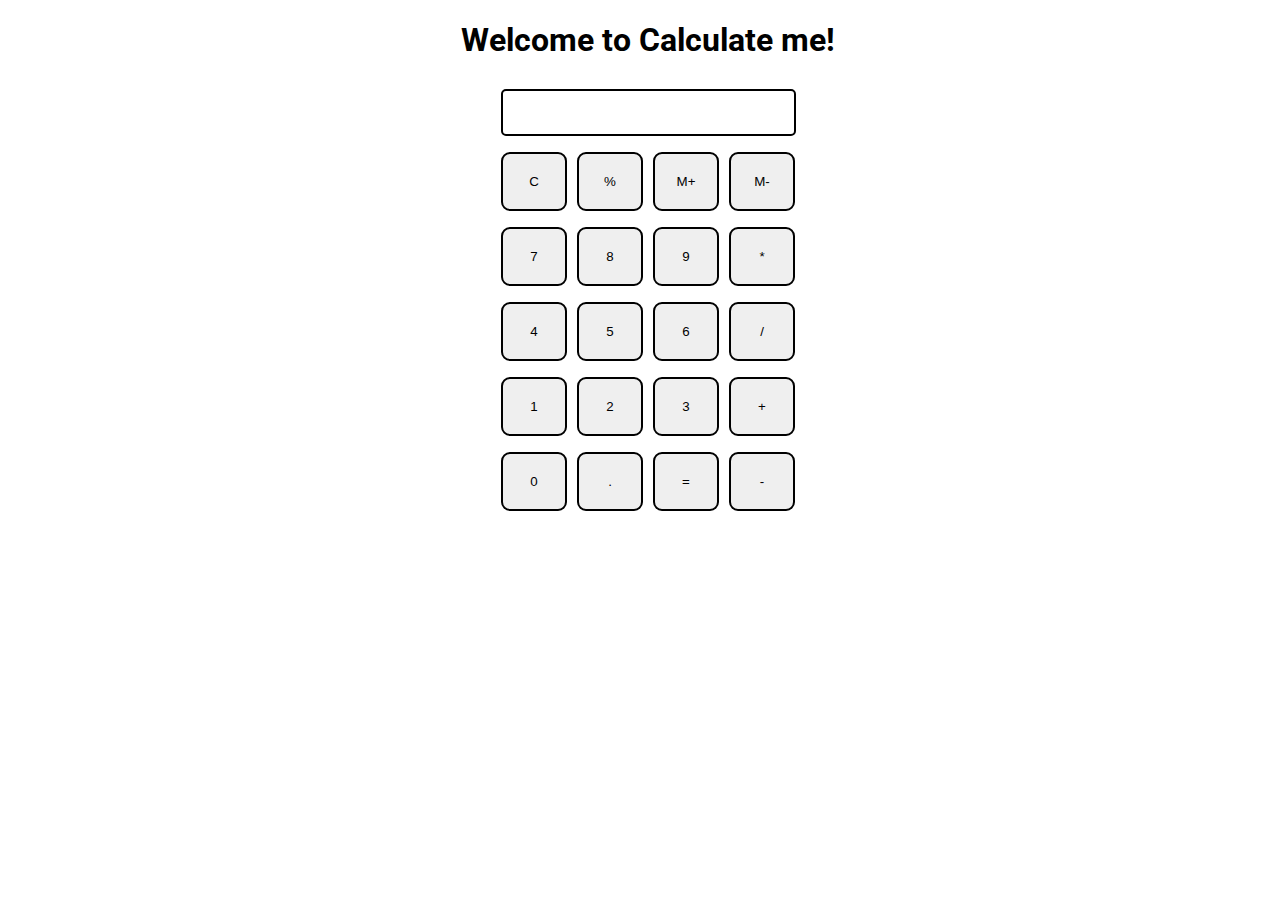
<file: Calculator/index.html>
<!DOCTYPE html>
<html>

<head>
  <meta charset="utf-8">
  <meta name="viewport" content="width=device-width">
  <title>Calculate me! - A calculator made my me</title>
  <link href="style.css" rel="stylesheet" type="text/css" />
  <link href="utils.css" rel="stylesheet" type="text/css" />
</head>

<body>
  <h1 class="text-center">Welcome to Calculate me!</h1>
  <div class="container flex flex-col items-center mx-auto m-w-20">
    <div class="row">
      <input class="input" type="text"/>
    </div>
    <div class="row">
      <button class="button">C</button>
      <button class="button">%</button>
      <button class="button">M+</button>
      <button class="button">M-</button>
    </div>
    <div class="row">
      <button class="button">7</button>
      <button class="button">8</button>
      <button class="button">9</button>
      <button class="button">*</button>
    </div>
    <div class="row">
      <button class="button">4</button>
      <button class="button">5</button>
      <button class="button">6</button>
      <button class="button">/</button>
    </div>
    <div class="row">
      <button class="button">1</button>
      <button class="button">2</button>
      <button class="button">3</button>
      <button class="button">+</button>
    </div>
    <div class="row">
      <button class="button">0</button>
      <button class="button">.</button>
      <button class="button">=</button>
      <button class="button">-</button>
    </div>
  </div>
  <script src="script.js"></script>
</body>

</html>
</file>
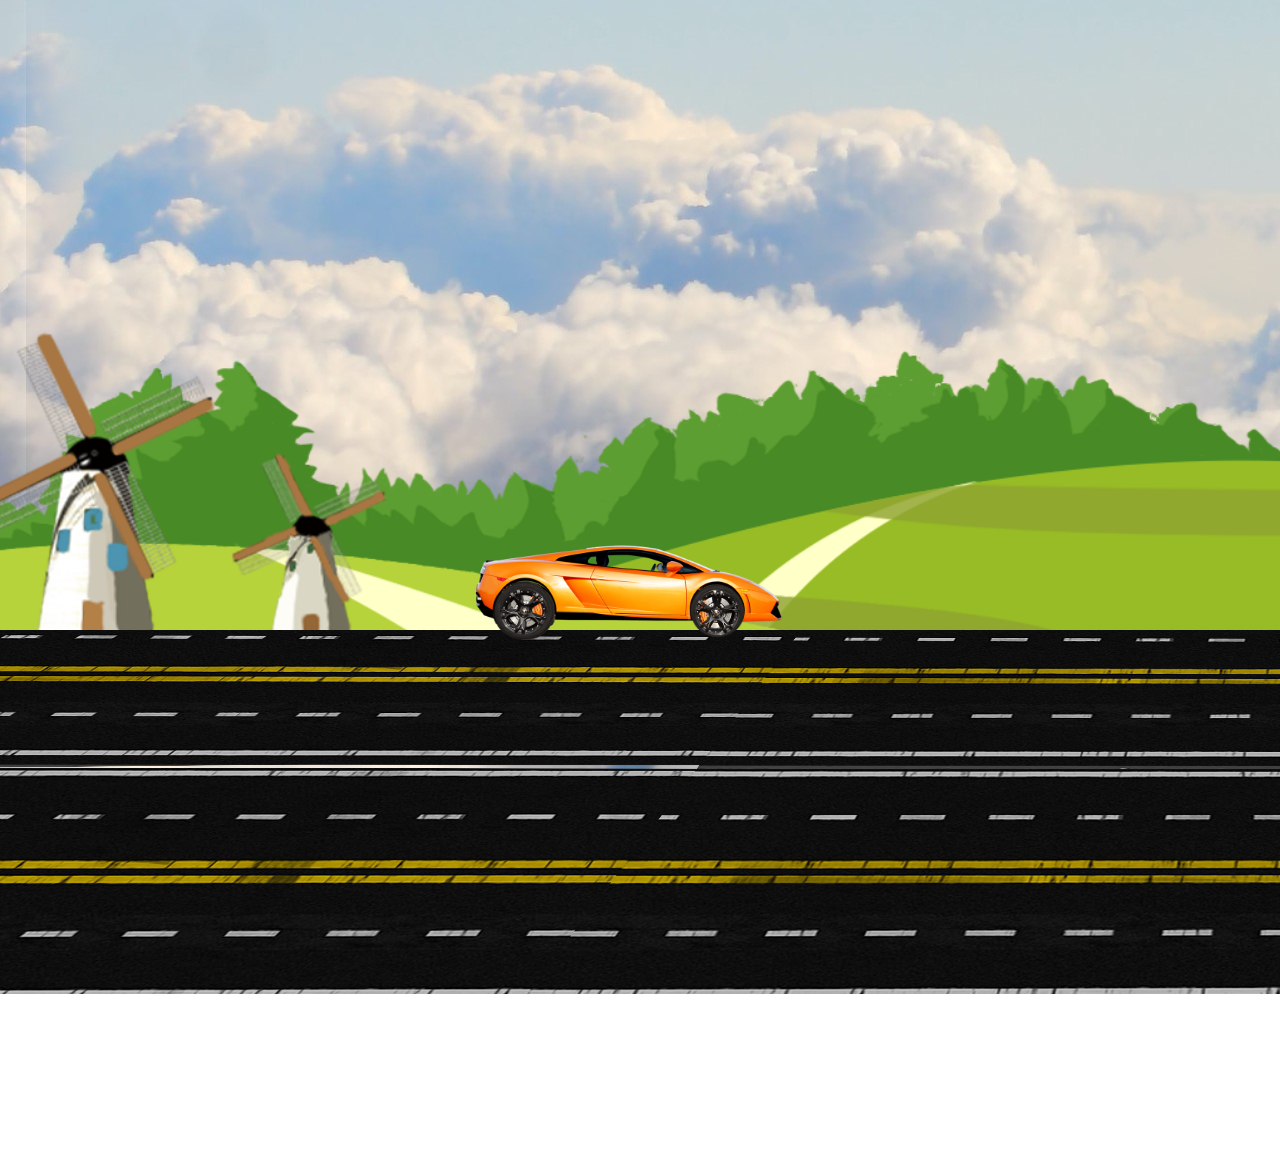
<file: Car Animated/index.html>
<!DOCTYPE html>
<html lang="en">
<head>
    <meta charset="UTF-8">
    <meta name="viewport" content="width=device-width, initial-scale=1.0">
    <title>Car Animation CSS and JavaScript</title>
    <link rel="stylesheet" href="style.css">
    <script src="script.js"></script>
</head>
<body>
    <div class="container">
        <div class="sky">
            <div class="trees"></div>
            <div class="track"></div>
            <div class="car">
                <div class="wheel wheel1">
                    <img src="car_wheel_left.png" alt="">
                </div>
                <div class="wheel wheel2">
                    <img src="car_wheel_right.png" alt="">
                </div>
            </div>
        </div>
    </div>
</body>
</html>
</file>
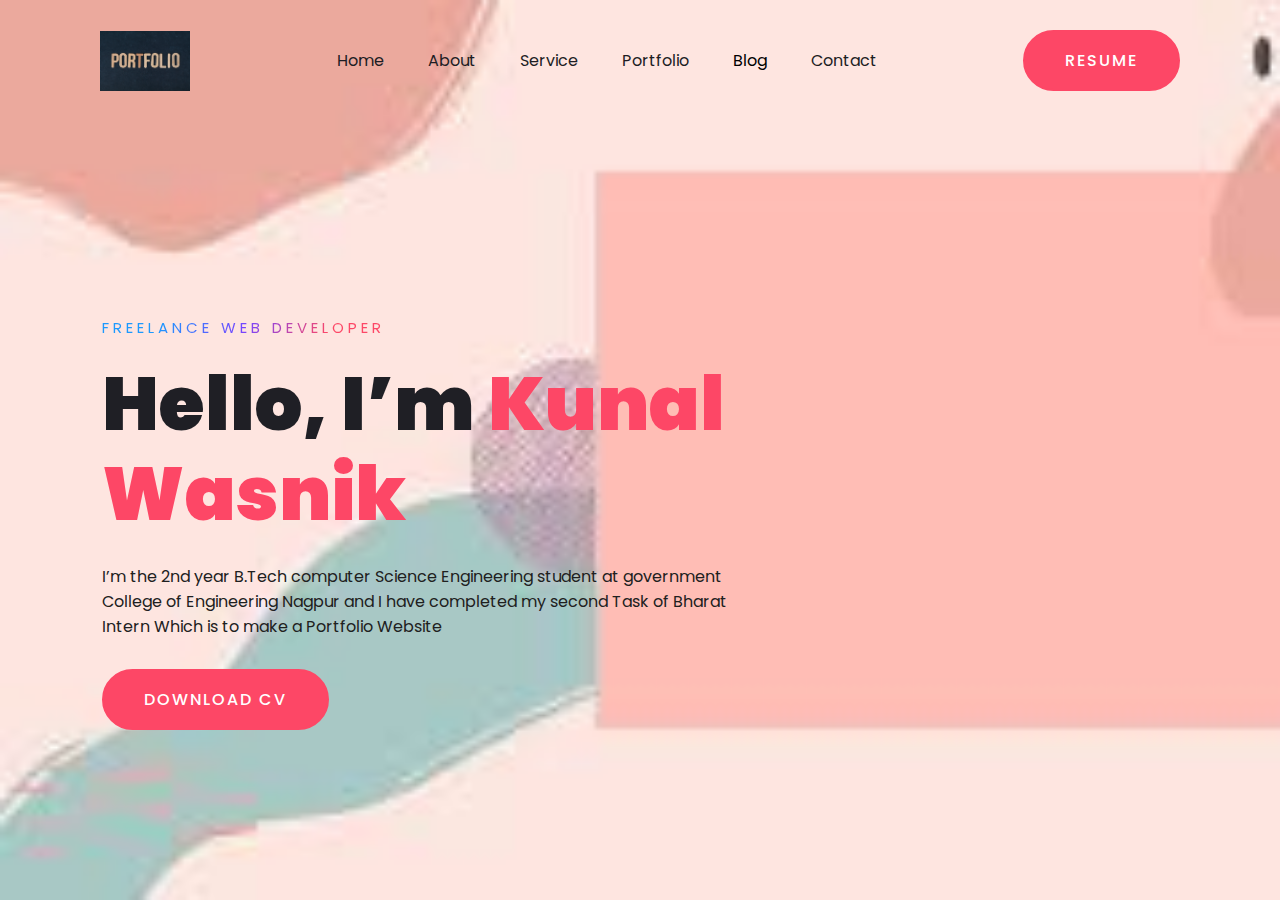
<file: PortFolioWebsite/index.html>
<!DOCTYPE html>
<html lang="en">
    <head>
        <meta charset="UTF-8" />
        <title>Personal Portfolio Website</title>
        <!----CSS link----->
        <link rel="stylesheet" href="style.css" />
    </head>
    <body>
        <div class="hero">
            <nav>
                <img src="portfoliojpg.jpg" class="logo" />
                <ul>
                    <li><a href="#">Home</a></li>
                    <li><a href="#">About</a></li>
                    <li><a href="#">Service</a></li>
                    <li><a href="#">Portfolio</a></li>
                    <li><a--- href="#">Blog</a-----></li>
                    <li><a href="#">Contact</a></li>
                </ul>
                <a href="#" class="btn">Resume</a>
            </nav>
            <div class="content">
                <span class="title">Freelance Web Developer</span>
                <h1>Hello, I’m <span>Kunal Wasnik</span></h1>
                <p>
                    I’m the 2nd year B.Tech computer Science Engineering student at government College of Engineering Nagpur and I have completed my second Task of Bharat Intern Which is to make a Portfolio Website
                </p>
                <a href="#" class="btn">Download CV</a>
            </div>
        </div>
    </body>
</html>
</file>
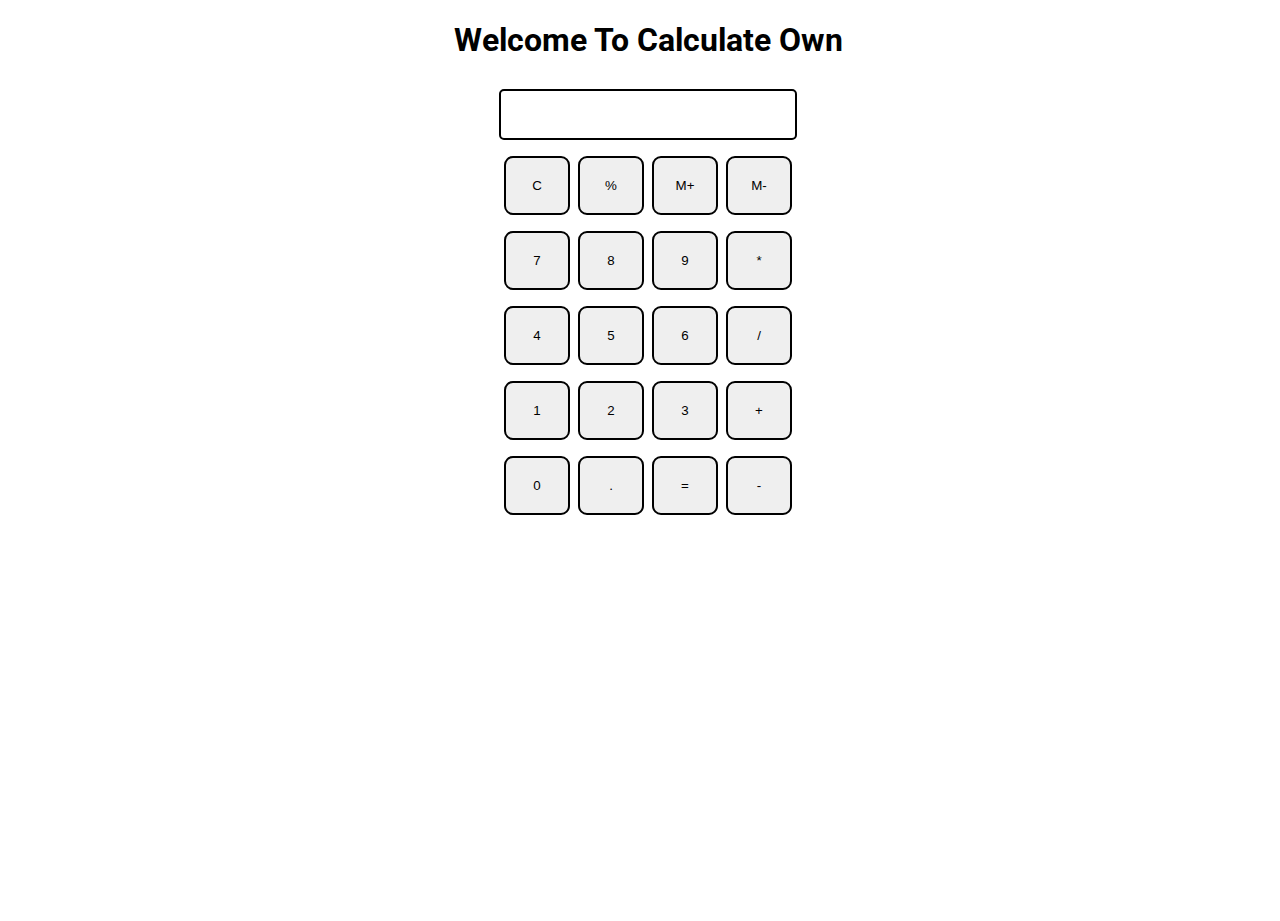
<file: Calculator/Calculator Own/index.html>
<!DOCTYPE html>
<html lang="en">
<head>
    <meta charset="UTF-8">
    <meta http-equiv="X-UA-Compatible" content="IE=edge">
    <meta name="viewport" content="width=device-width, initial-scale=1.0">
    <title>Welcome To My Calculator</title>
    <link rel="stylesheet"href="style.css">
    <link rel="stylesheet"href="utils.css">
</head>
<body>
    <h1 class="text-center">Welcome To Calculate Own</h1>
       <div class="container mx-auto">
           <div class="row">
            <input type="text" class="input">
        </div>
        <div class="row">
            <button class="button">C</button>
            <button class="button">%</button>
            <button class="button">M+</button>
            <button class="button">M-</button>
        </div>
        <div class="row">
            <button class="button">7</button>
            <button class="button">8</button>
            <button class="button">9</button>
            <button class="button">*</button>
        </div>
        <div class="row">
            <button class="button">4</button>
            <button class="button">5</button>
            <button class="button">6</button>
            <button class="button">/</button>
        </div>
        <div class="row">
            <button class="button">1</button>
            <button class="button">2</button>
            <button class="button">3</button>
            <button class="button">+</button>
        </div>
        <div class="row">
            <button class="button">0</button>
            <button class="button">.</button>
            <button class="button">=</button>
            <button class="button">-</button>
        </div>
    </div>
</body>
<script src="script.js"></script>
</html>
</file>
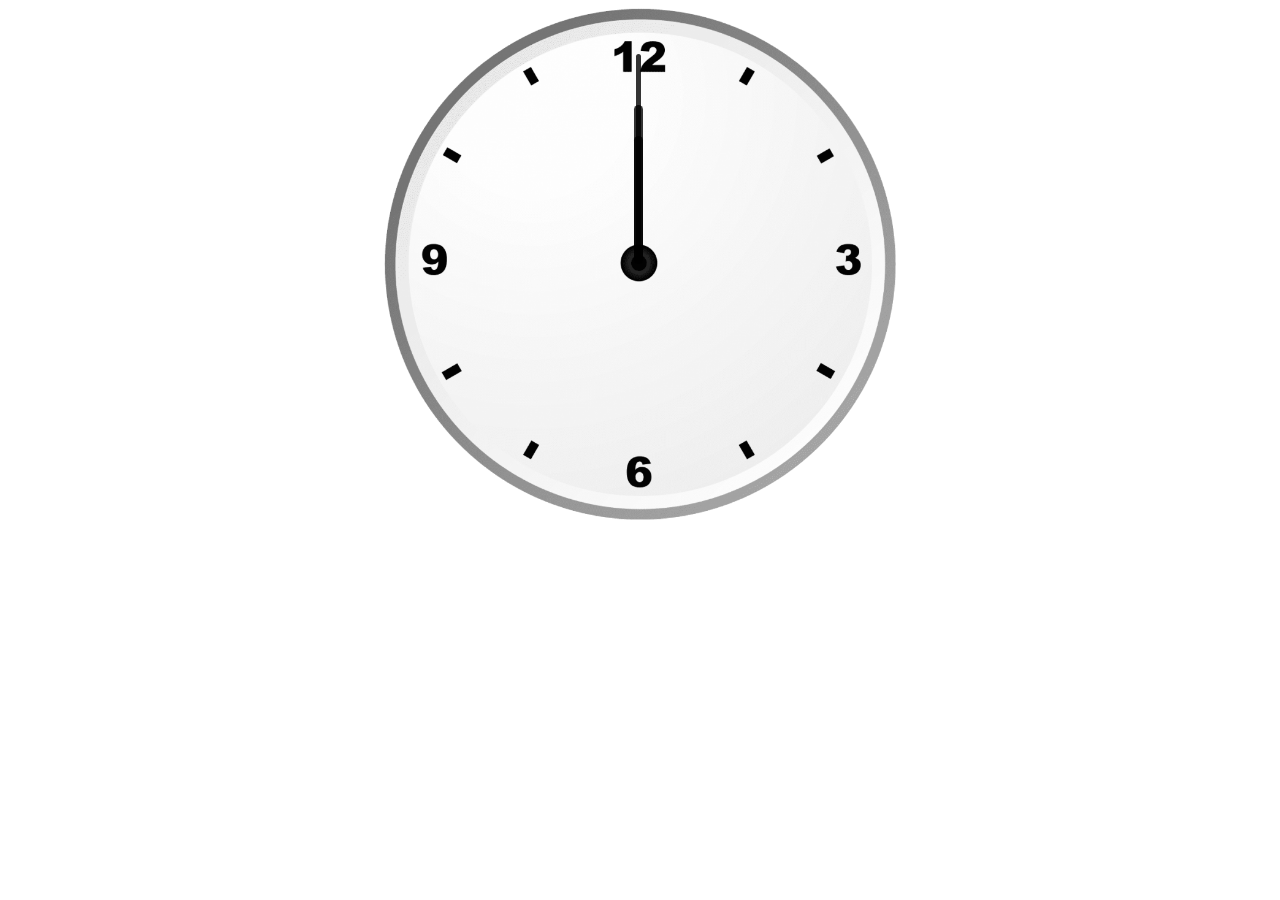
<file: CLOCK USING HTML,CSS & JS/Time Clock/index.html>
<!DOCTYPE html>
<html lang="en">
<head>
    <meta charset="UTF-8">
    <meta name="viewport" content="width=device-width, initial-scale=1.0">
    <title>Clock Using Pure JS</title>
    <link rel="stylesheet" href="style.css">
    <script src="script.js"></script>
</head>
<body>
    <div id="clockContainer">
        <div id="hour"></div>
        <div id="minute"></div>
        <div id="second"></div>
    </div>
</body>
</html>
</file>
<file: Calculator/style.css>
@import url('https://fonts.googleapis.com/css2?family=Roboto:wght@300&family=Ubuntu:wght@300&display=swap');
html, body {
  height: 100%;
  width: 100%;
  font-family: 'Roboto', sans-serif; 
}

.button{
  width: 66px;
  padding: 20px;
  margin: 0 3px;
  border: 2px solid black;
  border-radius: 9px;
  cursor: pointer;
}

.row{
  margin: 8px 0;
}
.row input{
  width: 291px;
  font-size: 20px;
    margin: 0;
    padding: 10px 0px;
    border: 2px solid black;
    border-radius: 5px;
}
</file>
<file: Calculator/utils.css>
.text-center{
    text-align: center;
  }
  
  .bg-red{
    background: red;
  }
  
  .mx-auto{
    margin: auto;
  }
  
  .flex{
    display:flex;
  } 
  .flex-col{
    flex-direction: column;
  }
  
  .items-center{
    align-items: center;
  }
</file>
<file: Car Animated/style.css>
*{
    margin: 0;
    padding: 0;
}
body{
    overflow: hidden;
    animation: shakebody linear 6s infinite;
}
.sky{
    height: 100vh;
    width: 100%;
    background-image: url(background.jpg);
    background-repeat: no-repeat;
    position: absolute;
}

.trees{
    height: 100vh;
    width: 100%;
    background-image: url(trees.png);
    background-size: cover; 
    position: absolute;
    top: -144px; 
}
.track{
    height: 60vh;
    width: 800vw;
    background-image: url(track.png);
    background-repeat: repeat-x; 
    position: absolute;
    top: 70vh;
    animation: carMove linear 13s infinite;

}

.car{
    height: 100px;
    width: 380px;
    background-image: url(car_body.png);
    background-size: cover;
    background-repeat: no-repeat;
    position: absolute;
    left: 444px;
    bottom:30vh;
    animation: shake linear .3s infinite;

}


.wheel1 img{
    width: 77px;
    position: relative;
    top:42px;
    left:42px;
    animation: wheelRotation linear .16s infinite;
}


.wheel2 img{
    width: 77px;
    position: relative;
    top: -39px;
    left: 235px;
    animation: wheelRotation linear .16s infinite;

}

@keyframes wheelRotation
{
    100%{
        transform: rotate(360deg);
    }
}

@keyframes carMove
{
    100%{
        transform: translateX(-500vw);
    }
}

@keyframes shake
{
    0%{
        transform: translateY(-5px);
    }
    50%{
        transform: translateY(5px);
    }
    100%{
        transform: translateY(-5px);
    }
}
@keyframes shakebody
{
    0%{
        transform: translateY(-50px);
    }
    50%{
        transform: translateY(50px);
    }
    100%{
        transform: translateY(-50px);
    }
}
</file>
<file: PortFolioWebsite/style.css>
@import url("https://fonts.googleapis.com/css2?family=Poppins:wght@400;500;600;700&display=swap");
* {
    margin: 0;
    padding: 0;
    box-sizing: border-box;
    font-family: "Poppins", sans-serif;
}
a {
    text-decoration: none;
}
.hero {
    width: 100%;
    height: 100vh;
    background: url(back.jpg);
    background-size: cover;
}
nav {
    display: flex;
    align-items: center;
    justify-content: space-between;
    padding: 30px 100px;
}
.logo {
    max-height: 60px;
}
nav ul li {
    list-style: none;
    display: inline-block;
    padding: 10px 20px;
}
nav ul li a {
    color: #1d1d24;
    position: relative;
    padding: 5px 0;
}
nav ul li a:hover {
    color: #fd4766;
}
nav ul li a:after {
    content: "";
    position: absolute;
    left: 0;
    width: 0;
    height: 3px;
    background: #fd4766;
    transition: 0.3s;
    bottom: 0;
}
nav ul li a:hover:after {
    width: 100%;
}
.btn {
    color: #fff;
    font-size: 16px;
    text-transform: uppercase;
    letter-spacing: 2px;
    padding: 16px 40px;
    border-radius: 500px;
    display: inline-block;
    font-weight: 500;
    transition: all 0.4s ease-in-out;
    background-size: 152% 100%;
    background: #fd4766;
    border: 2px solid #fd4766;
}
.btn:hover {
    background: transparent;
    border-color: #fd4766;
    color: #fd4766;
}
.content {
    position: absolute;
    top: 35%;
    left: 8%;
}
.content .title {
    color: #0a0a0a;
    font-size: 15px;
    text-transform: uppercase;
    letter-spacing: 4px;
    display: inline-block;
    margin-bottom: 20px;
    background: linear-gradient(
        120deg,
        #1c99fe 20.69%,
        #7644ff 50.19%,
        #fd4766 79.69%
    );
    -webkit-background-clip: text;
    -webkit-text-fill-color: transparent;
}
.content h1 {
    color: #1f1f25;
    font-size: 75px;
    font-weight: 900;
    line-height: 90px;
    text-transform: inherit;
    width: 70%;
}
.content h1 span {
    color: #fd4766;
}
.content p {
    width: 55%;
    color: #202020;
    margin-top: 25px;
    margin-bottom: 30px;
}
</file>
<file: Calculator/Calculator Own/style.css>
@import url('https://fonts.googleapis.com/css2?family=Roboto:wght@300&family=Ubuntu:wght@300&display=swap');
html, body {
  height: 100%;
  width: 100%;
  font-family: 'Roboto', sans-serif; 
}
.container{
    display: flex;
    flex-direction: column;
    align-items: center;
    justify-content: center;
    
}
.row{
    margin: 8px 0;
}
.row input{
    margin: 0;
    width: 290px;
    height: 45px;
    border-radius: 5px;
    border: 2px solid black;
    font-size: 20px;
}
.button{
    width: 66px;
    margin: auto 2px;
    padding: 20px;
    border: 2px solid black;
    border-radius: 9px;
    cursor: pointer ;
}
.button:hover{
    padding:21px;
}
</file>
<file: Calculator/Calculator Own/utils.css>
.text-center{
    text-align: center;
}
.mx-auto{
   margin: auto; 
}
</file>
<file: CLOCK USING HTML,CSS & JS/Time Clock/style.css>
#clockContainer{  
    position: relative;
    margin: auto;
    height: 40vw;
    width: 40vw; 
    background: url(clock.png) no-repeat;
    background-size: 100%;
}

#hour, #minute, #second{
    position: absolute;
    background: black;
    border-radius: 10px; 
    transform-origin: bottom;
}
#hour{
    width: 1.8%;
    height: 25%;
    top: 25%;
    left: 48.85%;
    opacity: 0.8;  
}
#minute{
    width: 1.6%;
    height: 30%;
    top: 19%;
    left: 48.9%;
    opacity: 0.8;  
}
#second{
    width: 1%;
    height: 40%;
    top: 9%;
    left: 49.25%;
    opacity: 0.8; 
    
}
</file>
